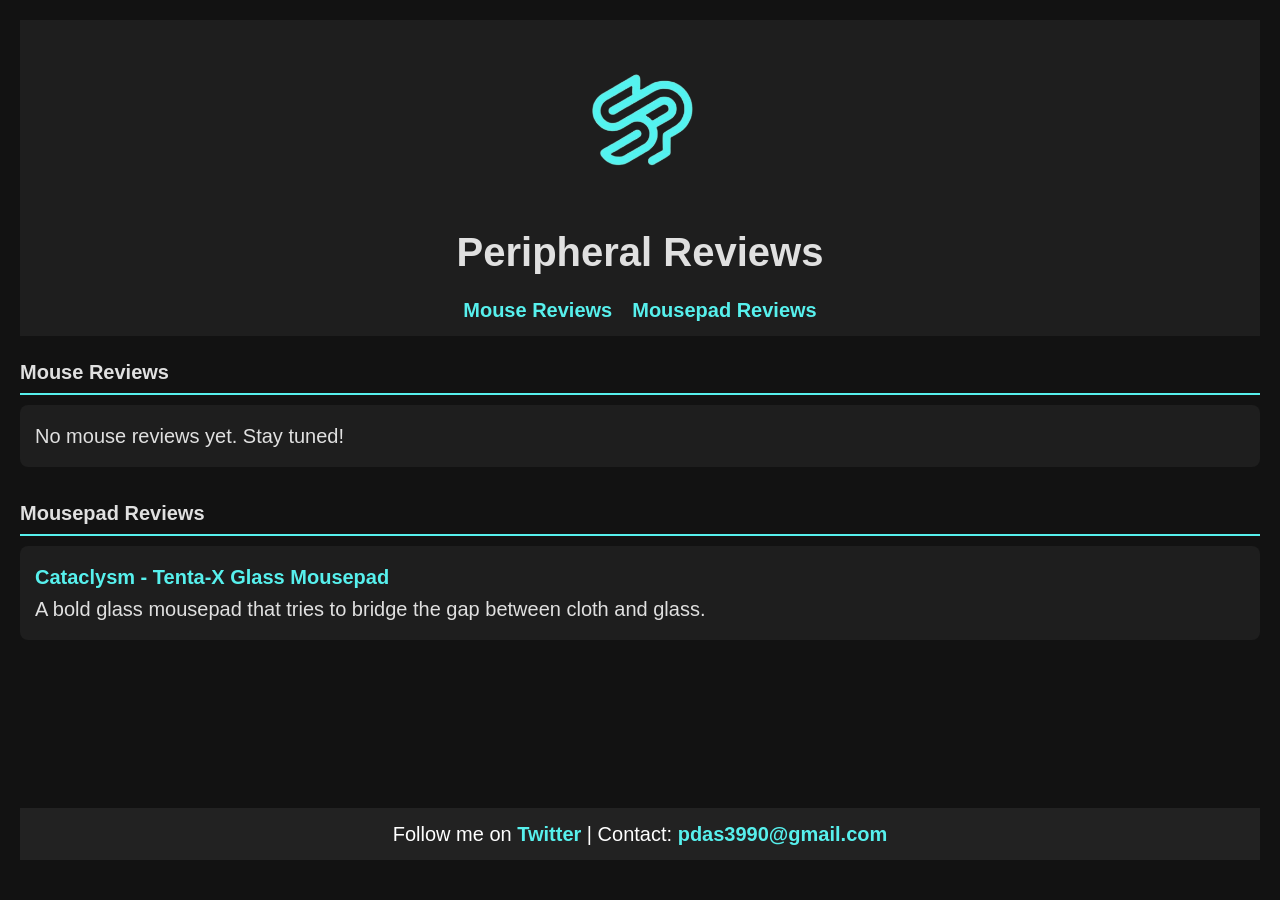
<file: index.html>
<!DOCTYPE html>
<html lang="en">
<head>
  <meta charset="UTF-8">
  <meta name="viewport" content="width=device-width, initial-scale=1">
  <title>Peripheral Reviews</title>
  <link rel="stylesheet" href="css/styles.css">
</head>
<body>
    <header>
        <img src="images/logo.jpg" alt="Peripheral Reviews Logo" width="150">
        <h1>Peripheral Reviews</h1>
        <nav>
          <ul>
            <li><a href="#mouse">Mouse Reviews</a></li>
            <li><a href="#mousepad">Mousepad Reviews</a></li>
          </ul>
        </nav>
      </header>
      
  <main>
    <!-- Mouse Reviews Division -->
    <div id="mouse" class="review-category">
      <h2>Mouse Reviews</h2>
      <div class="review-preview">
        <p>No mouse reviews yet. Stay tuned!</p>
      </div>
    </div>

    <!-- Mousepad Reviews Division -->
    <div id="mousepad" class="review-category">
      <h2>Mousepad Reviews</h2>
      <div class="review-preview">
        <h3><a href="reviews/cataclysm.html">Cataclysm - Tenta-X Glass Mousepad</a></h3>
        <p>A bold glass mousepad that tries to bridge the gap between cloth and glass.</p>
      </div>
    </div>
  </main>

  <footer class="footer">
    <p>Follow me on <a href="https://x.com/Sainder_Pradipt" target="_blank">Twitter</a> | 
    Contact: <a href="mailto:pdas3990@gmail.com">pdas3990@gmail.com</a></p>
</footer>

</body>
</html>
</file>
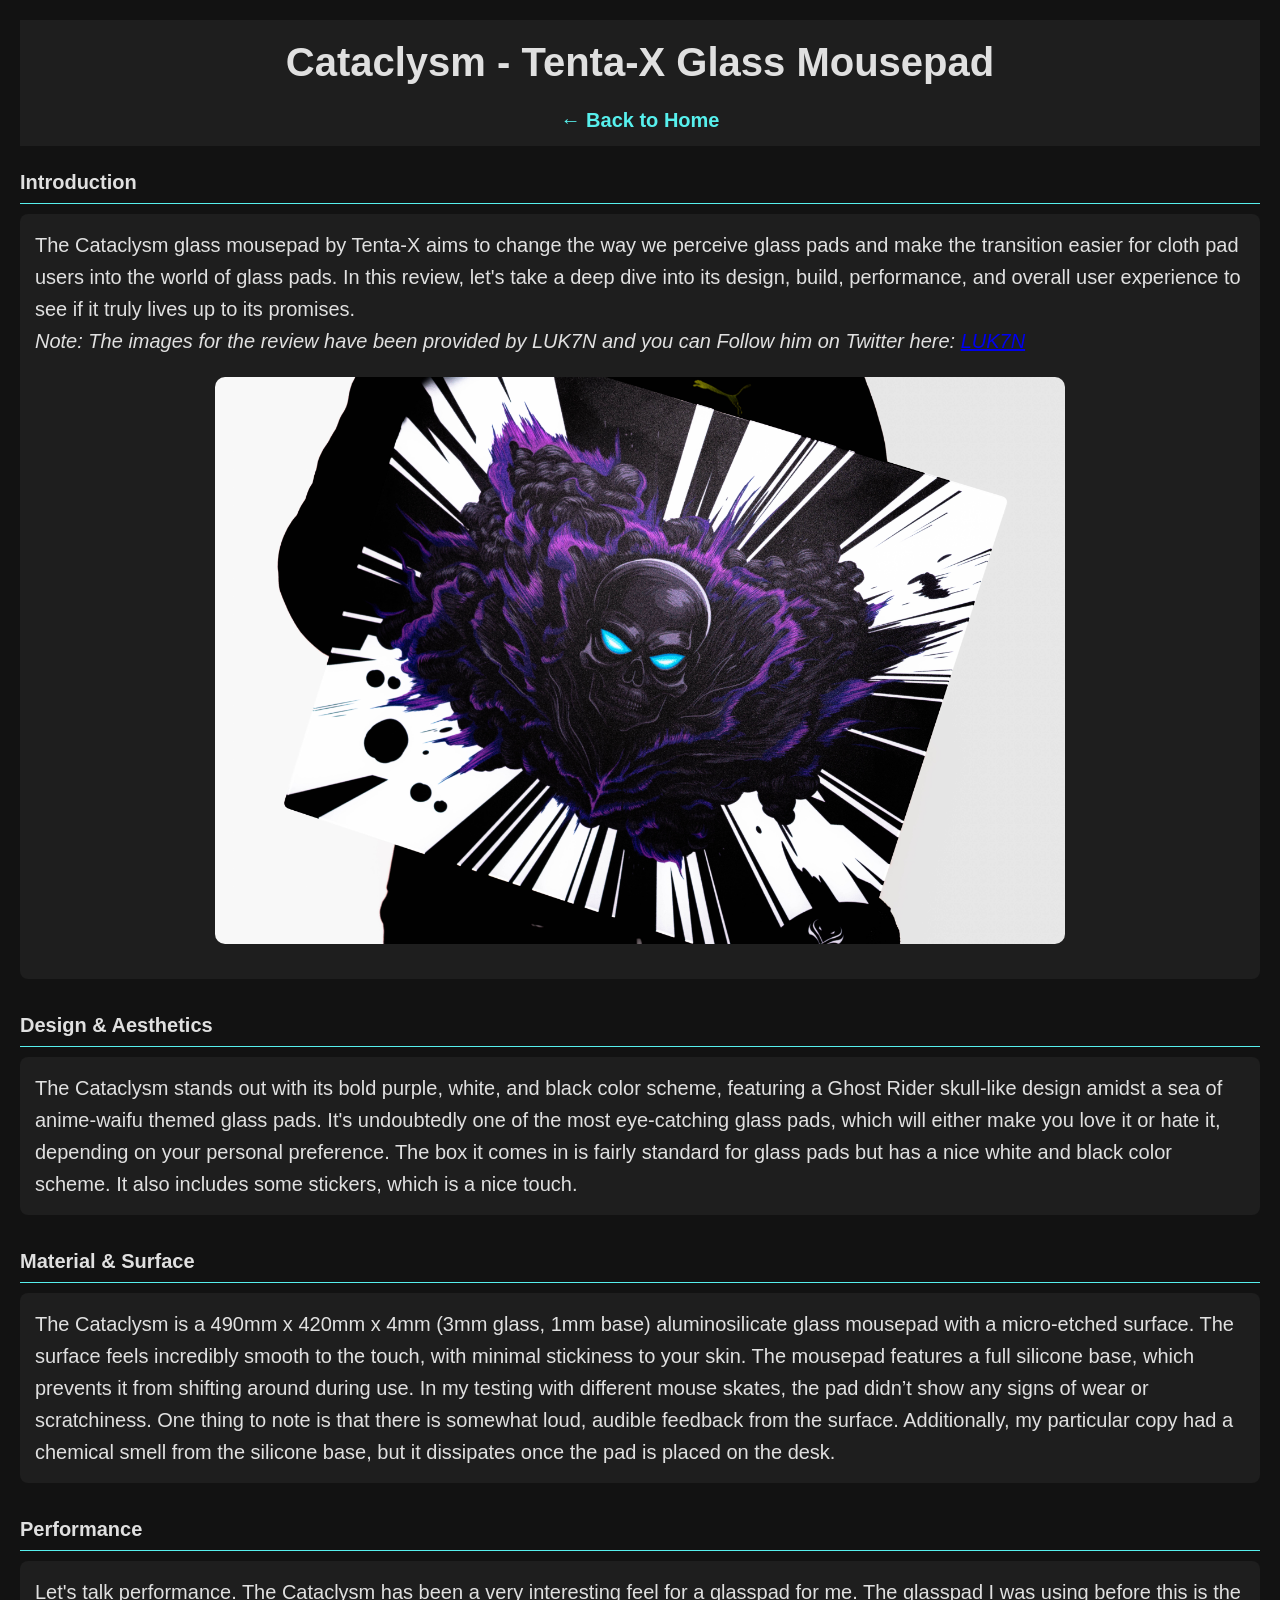
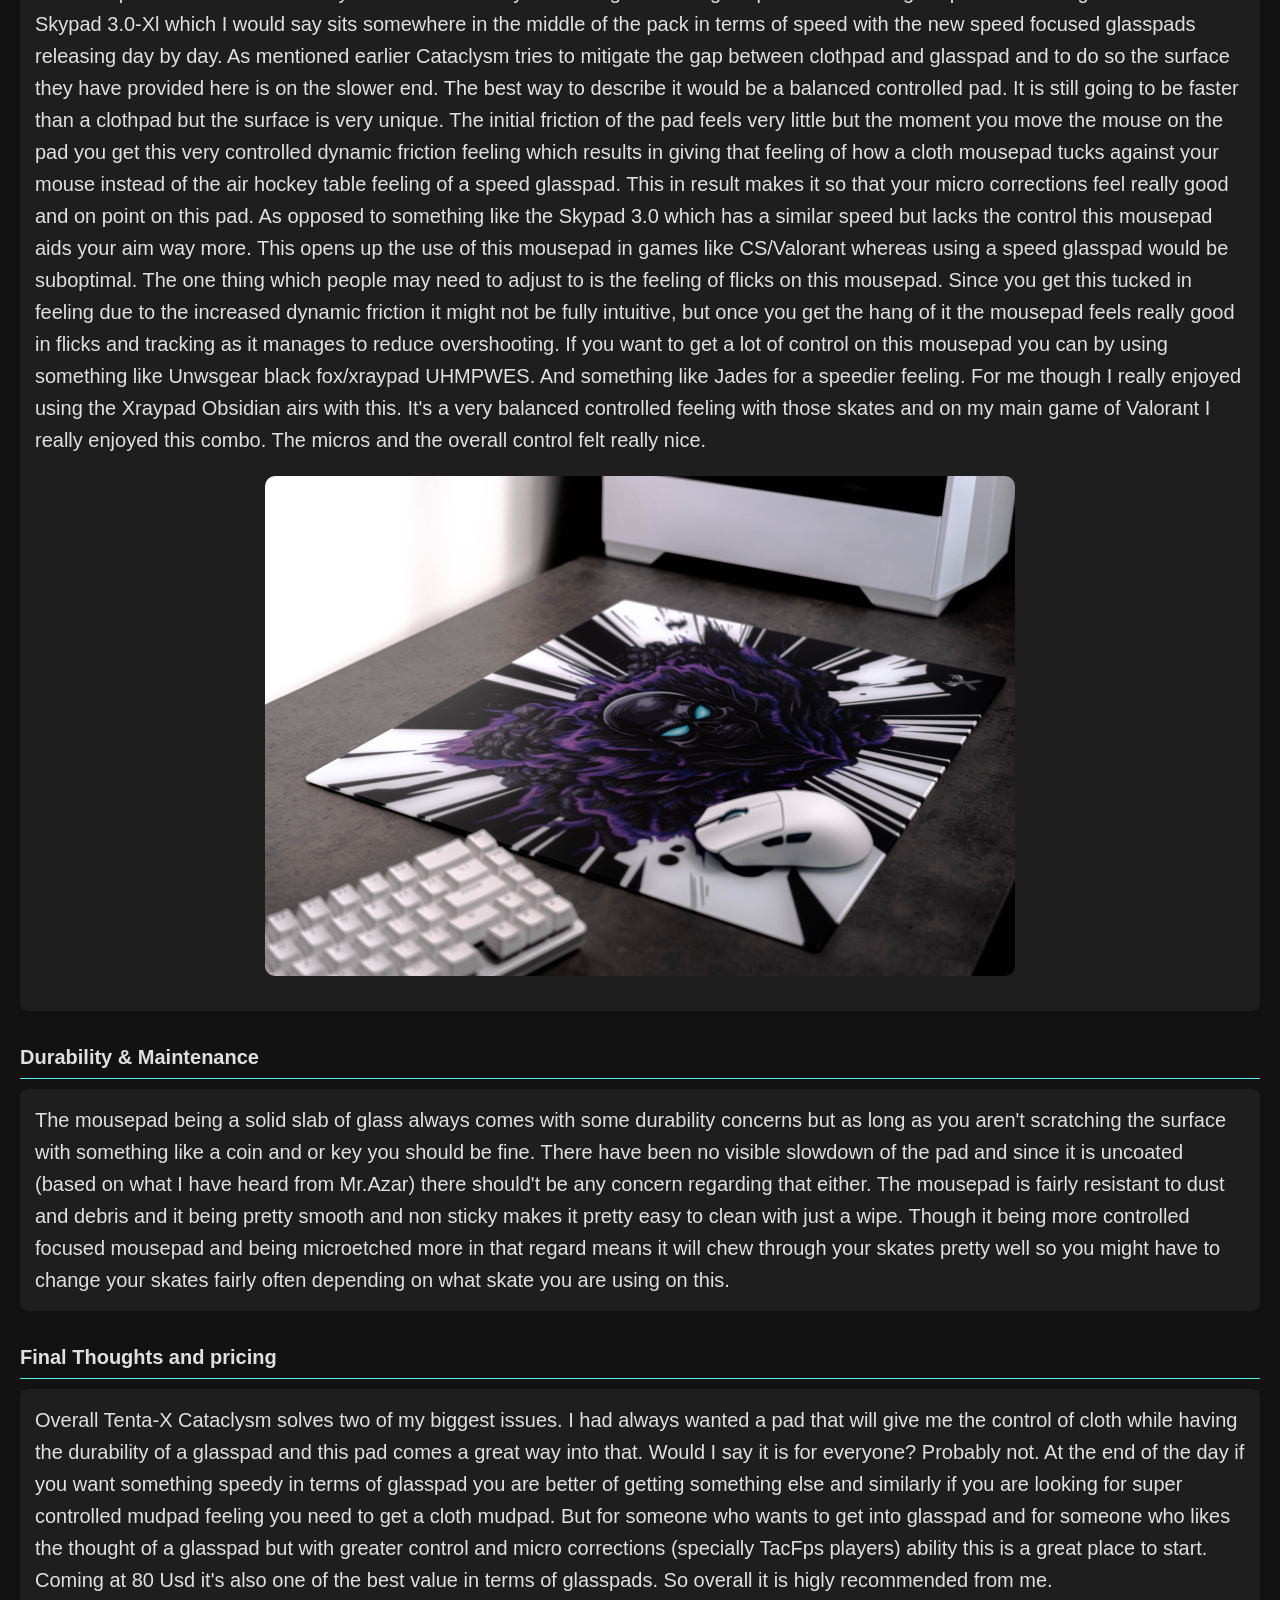
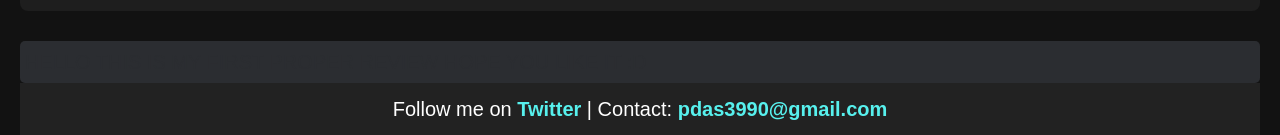
<file: reviews/cataclysm.html>
<!DOCTYPE html>
<html lang="en">
<head>
  <meta charset="UTF-8">
  <meta name="viewport" content="width=device-width, initial-scale=1">
  <title>Cataclysm Review - Tenta-X Glass Mousepad</title>
  <link rel="stylesheet" href="../css/styles.css">
</head>
<body>
  <header>
    <h1>Cataclysm - Tenta-X Glass Mousepad</h1>
    <nav>
      <a href="../index.html">← Back to Home</a>
    </nav>
  </header>

  <main>
    <!-- Introduction -->
    <div id="introduction" class="review-section">
      <h2>Introduction</h2>
      <div class="review-content">
        <p>
            The Cataclysm glass mousepad by Tenta-X aims to change the way we perceive glass pads and make the transition easier for cloth pad users into the world of glass pads. In this review, let's take a deep dive into its design, build, performance, and overall user experience to see if it truly lives up to its promises.
            
             <p> <i>Note: The images for the review have been provided by LUK7N and you can Follow him on Twitter here: <a href="https://x.com/JUST_LUK7N" target="_blank" class="twitter-link">LUK7N</a>  </i></p>


        </p>
        <img src="../images/Catacylsm1.jpg" alt="Cataclysm Glass Mousepad by Tenta-X" width="850">

      </div>
    </div>

    <!-- Design & Aesthetics -->
    <div id="design" class="review-section">
      <h2>Design &amp; Aesthetics</h2>
      <div class="review-content">
        <p>
            The Cataclysm stands out with its bold purple, white, and black color scheme, featuring a Ghost Rider skull-like design amidst a sea of anime-waifu themed glass pads. It's undoubtedly one of the most eye-catching glass pads, which will either make you love it or hate it, depending on your personal preference. The box it comes in is fairly standard for glass pads but has a nice white and black color scheme. It also includes some stickers, which is a nice touch.
        </p>
      </div>
    </div>

    <!-- Material & Build Quality -->
    <div id="material" class="review-section">
      <h2>Material &amp; Surface</h2>
      <div class="review-content">
        <p>
            The Cataclysm is a 490mm x 420mm x 4mm (3mm glass, 1mm base) aluminosilicate glass mousepad with a micro-etched surface. The surface feels incredibly smooth to the touch, with minimal stickiness to your skin. The mousepad features a full silicone base, which prevents it from shifting around during use. In my testing with different mouse skates, the pad didn’t show any signs of wear or scratchiness. One thing to note is that there is somewhat loud, audible feedback from the surface. Additionally, my particular copy had a chemical smell from the silicone base, but it dissipates once the pad is placed on the desk.
        </p>
      </div>
    </div>

    <!-- Performance -->
    <div id="performance" class="review-section">
      <h2>Performance</h2>
      <div class="review-content">
        <p>
          Let's talk performance. The Cataclysm has been a very interesting feel for a glasspad for me. The glasspad I was using before this is the Skypad 3.0-Xl which I would say sits somewhere in the middle of the pack in terms of speed with the new speed focused glasspads releasing day by day. As mentioned earlier Cataclysm tries to mitigate the gap between clothpad and glasspad and to do so the surface they have provided here is on the slower end. The best way to describe it would be a balanced controlled pad. It is still going to be faster than a clothpad but the surface is very unique. The initial friction of the pad feels very little but the moment you move the mouse on the pad you get this very controlled dynamic friction feeling which results in giving that feeling of how a cloth mousepad tucks against your mouse instead of the air hockey table feeling of a speed glasspad. This in result makes it so that your micro corrections feel really good and on point on this pad. As opposed to something like the Skypad 3.0 which has a similar speed but lacks the control this mousepad aids your aim way more. This opens up the use of this mousepad in games like CS/Valorant whereas using a speed glasspad would be suboptimal. The one thing which people may need to adjust to is the feeling of flicks on this mousepad. Since you get this tucked in feeling due to the increased dynamic friction it might not be fully intuitive, but once you get the hang of it the mousepad feels really good in flicks and tracking as it manages to reduce overshooting. If you want to get a lot of control on this mousepad you can by using something like Unwsgear black fox/xraypad UHMPWES. And something like Jades for a speedier feeling. For me though I really enjoyed using the Xraypad Obsidian airs with this. It's a very balanced controlled feeling with those skates and on my main game of Valorant I really enjoyed this combo. The micros and the overall control felt really nice. 
        </p>
        <img src="../images/Cata2.jpg" alt="Cataclysm Glass Mousepad by Tenta-X" width="750">
      </div>
    </div>

    <!-- Durability & Maintenance -->
    <div id="durability" class="review-section">
      <h2>Durability &amp; Maintenance</h2>
      <div class="review-content">
        <p>
        The mousepad being a solid slab of glass always comes with some durability concerns but as long as you aren't scratching the surface with something like a coin and or key you should be fine. There have been no visible slowdown of the pad and since it is uncoated (based on what I have heard from Mr.Azar) there should't be any concern regarding that either. The mousepad is fairly resistant to dust and debris and it being pretty smooth and non sticky makes it pretty easy to clean with just a wipe. Though it being more controlled focused mousepad and being microetched more in that regard means it will chew through your skates pretty well so you might have to change your skates fairly often depending on what skate you are using on this. 
        </p>
      </div>
    </div>

    <!-- Final Thoughts -->
    <div id="final-thoughts" class="review-section">
      <h2>Final Thoughts and pricing</h2>
      <div class="review-content">
        <p>
         Overall Tenta-X Cataclysm solves two of my biggest issues. I had always wanted a pad that will give me the control of cloth while having the durability of a glasspad and this pad comes a great way into that. Would I say it is for everyone? Probably not. At the end of the day if you want something speedy in terms of glasspad you are better of getting something else and similarly if you are looking for super controlled mudpad feeling you need to get a cloth mudpad. But for someone who wants to get into glasspad and for someone who likes the thought of a glasspad but with greater control and micro corrections (specially TacFps players) ability this is a great place to start. Coming at 80 Usd it's also one of the best value in terms of glasspads. So overall it is higly recommended from me. 
        </p>
      </div>
    </div>
  </main>
 


  <p class="spoiler">HELLO THIS IS MY FIRST PROPER REVIEW HOPE YOU LIKE IT :D</p>

  <footer class="footer">
    <p>Follow me on <a href="https://x.com/Sainder_Pradipt" target="_blank">Twitter</a> | 
    Contact: <a href="mailto:pdas3990@gmail.com">pdas3990@gmail.com</a></p>
</footer>

</body>
</html>
</file>
<file: css/styles.css>
/* Reset basic elements */
* {
  margin: 0;
  padding: 0;
  box-sizing: border-box;
  font-size: 20px;
}

body {
  background-color: #121212;
  color: #e0e0e0;
  font-family: 'Segoe UI', Tahoma, Geneva, Verdana, sans-serif;
  line-height: 1.6;
  padding: 20px;
}

/* Ensure the whole page takes up at least full screen height */
html, body {
  height: 100%;
  display: flex;
  flex-direction: column;
}

/* Header & Footer */
header, footer {
  text-align: center;
  padding: 10px 0;
  background-color: #1e1e1e;
  margin-bottom: 20px;
}

header h1 {
  font-size: 2rem;
  margin-bottom: 10px;
}

nav ul {
  list-style: none;
  display: flex;
  justify-content: center;
  gap: 20px;
}

nav a {
  text-decoration: none;
  color: #57f0ed;  /* New color */
  font-weight: bold;
}

nav a:hover {
  text-decoration: underline;
}

/* Main Content */
.main-content {
  flex: 1;
  max-width: 800px;
  margin: 0 auto;
  padding: 20px;
}

/* Review Category Divisions on Homepage */
.review-category {
  margin-bottom: 30px; /* Tightened spacing */
}

.review-category h2 {
  border-bottom: 2px solid #57f0ed;  /* New color */
  padding-bottom: 5px;
  margin-bottom: 10px; /* Reduced margin */
}

/* Review Preview */
.review-preview {
  background-color: #1e1e1e;
  padding: 15px;
  border-radius: 8px;
  margin-top: 10px;
  text-align: left; /* Text alignment inside preview */
  display: block;
}

.review-preview h3 a {
  color: #57f0ed;  /* New color */
  text-decoration: none;
}

.review-preview h3 a:hover {
  text-decoration: underline;
}

/* Review Sections in Detailed Review Pages */
.review-section {
  margin-bottom: 30px; /* Reduced spacing between sections */
}

.review-section h2 {
  border-bottom: 1px solid #57f0ed;  /* New color */
  padding-bottom: 5px;
  margin-bottom: 10px;
}

/* Review Content - Left align text inside, but center section */
.review-content {
  background-color: #1e1e1e;
  padding: 15px;
  border-radius: 8px;
  text-align: left; /* Left-aligned text */
  margin-bottom: 20px; /* Tightened margin between content blocks */
}

/* Footer stays at the bottom */
.footer {
  background-color: #222;
  color: white;
  padding: 10px;
  width: 100%;
  margin-top: auto;
  text-align: center;
}

.footer a {
  color: #57f0ed;  /* New color */
  text-decoration: none;
  font-weight: bold;
}

.footer a:hover {
  text-decoration: underline;
}

/* Image Styling - Centers and scales images */
img {
  display: block;
  margin: 20px auto;
  max-width: 100%;
  border-radius: 10px;
}
.spoiler {
  background-color: #2b2d31;
  color: #2b2d31; /* Initially hides text */
  padding: 5px;
  border-radius: 5px;
  cursor: pointer;
  user-select: none;
  transition: color 0.3s ease;
}

.spoiler:hover {
  color: white; /* Reveals text on hover */
}
</file>
